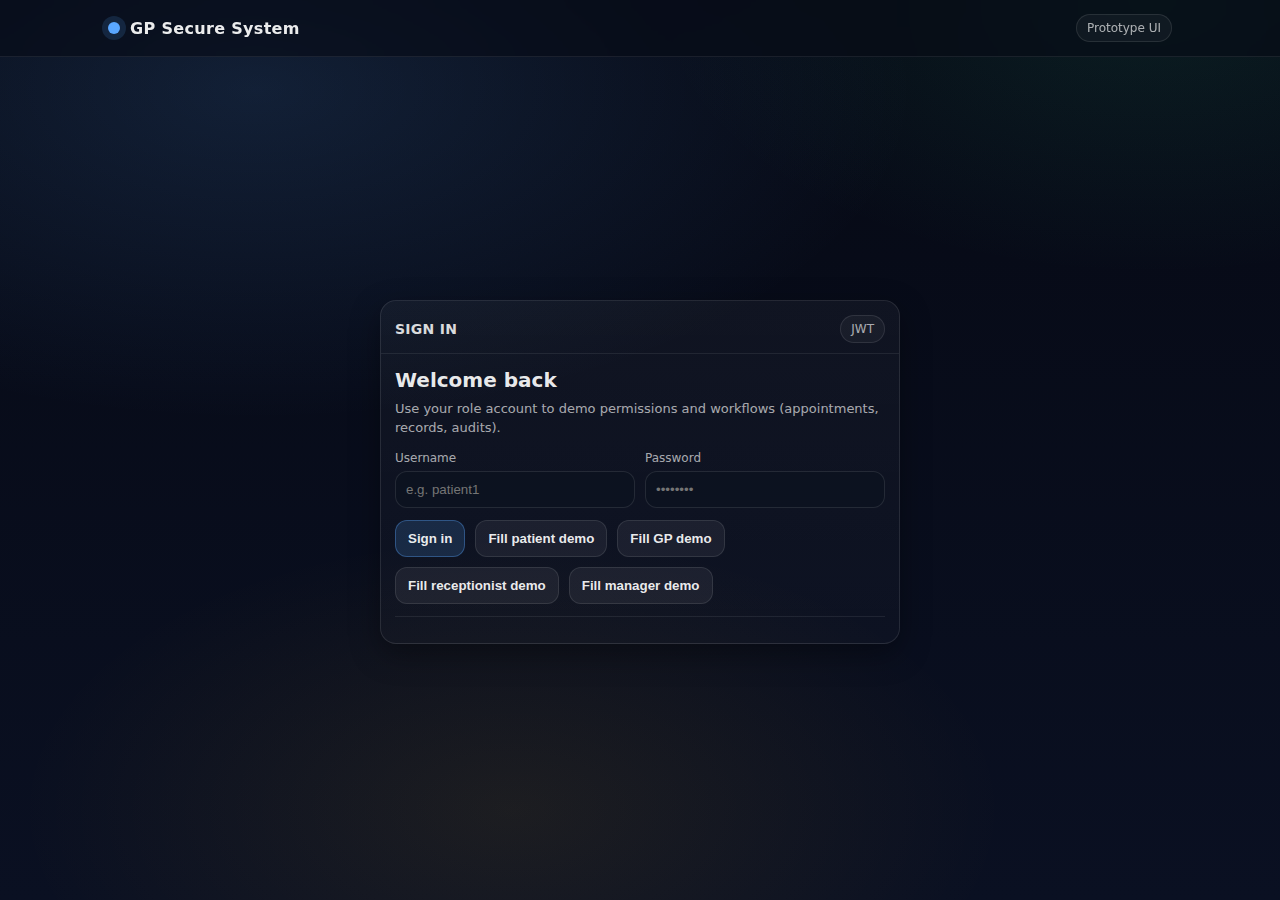
<file: backend/frontend/index.html>
<!doctype html>
<html>
<head>
  <meta charset="utf-8" />
  <meta name="viewport" content="width=device-width, initial-scale=1" />
  <title>GP Secure System — Login</title>
  <link rel="stylesheet" href="styles.css" />
</head>
<body>
  <div class="topbar">
    <div class="topbar-inner">
      <div class="brand"><span class="dot"></span> GP Secure System</div>
      <div class="actions">
        <span class="pill">Prototype UI</span>
      </div>
    </div>
  </div>

  <div id="toast" class="toast"><span class="tag">OK</span><span class="msg"></span></div>

  <div class="center">
    <div class="login card">
      <div class="card-h">
        <h3>Sign in</h3>
        <span class="pill">JWT</span>
      </div>
      <div class="card-b">
        <h1>Welcome back</h1>
        <p class="sub">
          Use your role account to demo permissions and workflows (appointments, records, audits).
        </p>

        <div class="row">
          <div class="field">
            <label>Username</label>
            <input id="username" placeholder="e.g. patient1" autocomplete="username" />
          </div>
          <div class="field">
            <label>Password</label>
            <input id="password" type="password" placeholder="••••••••" autocomplete="current-password" />
          </div>
        </div>

        <div style="margin-top:12px" class="row">
          <button id="btnLogin" class="btn">Sign in</button>
          <button id="btnFillPatient" class="btn secondary">Fill patient demo</button>
          <button id="btnFillGp" class="btn secondary">Fill GP demo</button>
          <button id="btnFillReception" class="btn secondary">Fill receptionist demo</button>
          <button id="btnFillManager" class="btn secondary">Fill manager demo</button>
        </div>

        <hr class="sep" />

        
      </div>
    </div>
  </div>

  <script src="api.js"></script>
  <script src="common.js"></script>
  <script>
    // If already logged in, redirect
    (async () => {
      const token = getToken();
      if (token) {
        try {
          const me = await fetchMe();
          go(roleHome(me.role));
        } catch (e) {
          clearToken();
        }
      }
    })();

    $("btnFillPatient").onclick = () => { $("username").value="patient1"; $("password").value="clothes9"; };
    $("btnFillGp").onclick = () => { $("username").value="gp1"; $("password").value="clothes9"; };
    $("btnFillReception").onclick = () => { $("username").value="reception1"; $("password").value="clothes9"; };
    $("btnFillManager").onclick = () => { $("username").value="manager1"; $("password").value="clothes9"; };

    $("btnLogin").onclick = async () => {
      try {
        const username = $("username").value.trim();
        const password = $("password").value;

        if (!username || !password) {
          showToast("Enter username and password.", "warn");
          return;
        }

        const tok = await apiFetch("/api/token/", { method: "POST", body: { username, password } });
        setToken(tok.access);

        const me = await fetchMe();
        showToast(`Signed in as ${me.username} (${me.role}).`, "ok");
        go(roleHome(me.role));
      } catch (e) {
        showToast(e.message, "err");
      }
    };
  </script>
</body>
</html>
</file>
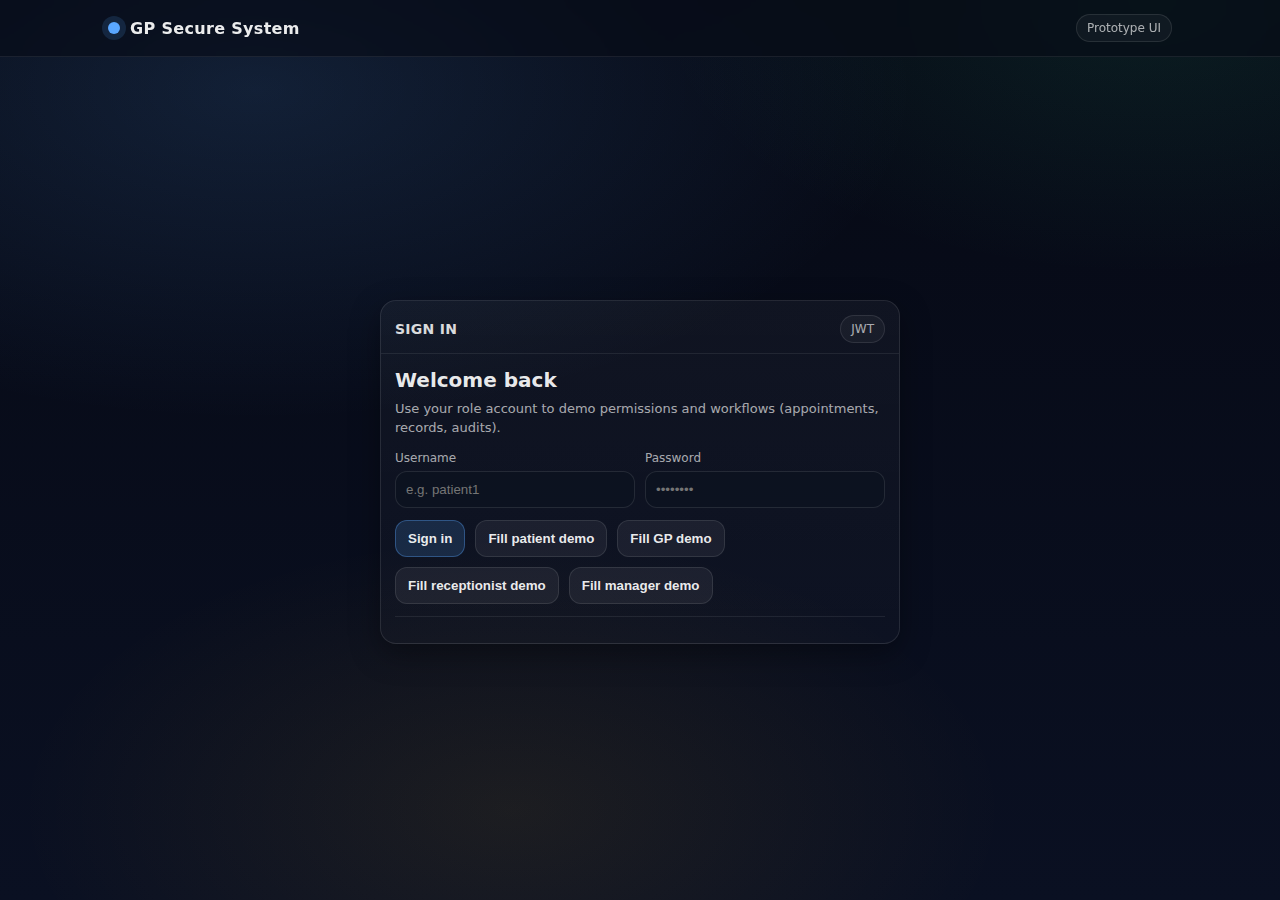
<file: backend/frontend/manager.html>
<!doctype html>
<html>
<head>
  <meta charset="utf-8" />
  <meta name="viewport" content="width=device-width, initial-scale=1" />
  <title>Manager Portal</title>
  <link rel="stylesheet" href="styles.css" />
</head>
<body>
  <div class="topbar">
    <div class="topbar-inner">
      <div class="brand"><span class="dot"></span> Manager Portal <span id="whoami" class="role-pill"></span></div>
      <div class="actions">
        <button id="btnSwitch" class="btn secondary">Switch user</button>
        <button id="btnLogout" class="btn danger">Logout</button>
      </div>
    </div>
  </div>

  <div id="toast" class="toast"><span class="tag">OK</span><span class="msg"></span></div>

  <div class="container">
    <div class="card">
      <div class="card-h">
        <h3>Audit logs</h3>
        <div class="actions">
          <button id="btnSearch" class="btn">Search</button>
          <button id="btnClear" class="btn secondary">Clear filters</button>
        </div>
      </div>

      <div class="card-b">
        <div class="grid three">
          <div class="field">
            <label>Action</label>
            <input id="action" placeholder="e.g. APPOINTMENT_CREATE" />
          </div>
          <div class="field">
            <label>Object type</label>
            <input id="objectType" placeholder="e.g. appointment, clinical_entry" />
          </div>
          <div class="field">
            <label>User id</label>
            <input id="userId" type="number" placeholder="e.g. 5" />
          </div>
        </div>

        <div class="grid two" style="margin-top:10px;">
          <div class="field">
            <label>Date from</label>
            <input id="dateFrom" type="date" />
          </div>
          <div class="field">
            <label>Date to</label>
            <input id="dateTo" type="date" />
          </div>
        </div>

        <hr class="sep" />

        <div id="auditTable"></div>

        <details class="raw" id="auditRaw">
          <summary>Show raw JSON (debug)</summary>
          <pre></pre>
        </details>

        <div class="note" style="margin-top:10px;">
          Filters are optional. Leave blank to see all logs (manager-only).
        </div>
      </div>
    </div>
  </div>

  <script src="api.js"></script>
  <script src="common.js"></script>
  <script>
    let me = null;

    function qsFromFilters(){
      const p = new URLSearchParams();
      const action = $("action").value.trim();
      const object_type = $("objectType").value.trim();
      const user = $("userId").value.trim();
      const date_from = $("dateFrom").value;
      const date_to = $("dateTo").value;

      if (action) p.set("action", action);
      if (object_type) p.set("object_type", object_type);
      if (user) p.set("user", user);
      if (date_from) p.set("date_from", date_from);
      if (date_to) p.set("date_to", date_to);

      const s = p.toString();
      return s ? `?${s}` : "";
    }

    async function loadAudits(){
      try{
        const data = await apiFetch(`/api/audits/${qsFromFilters()}`);
        renderAuditTable("auditTable", data);
        setRawJson("auditRaw", data);
        showToast("Audit logs loaded.", "ok");
      }catch(e){
        showToast(e.message, "err");
        $("auditTable").innerHTML = `<span class="pill">Failed to load audit logs.</span>`;
      }
    }

    function clearFilters(){
      $("action").value = "";
      $("objectType").value = "";
      $("userId").value = "";
      $("dateFrom").value = "";
      $("dateTo").value = "";
      showToast("Filters cleared.", "ok");
    }

    (async () => {
      me = await requireAuth(["PRACTICE_MANAGER"]);
      if (!me) return;
      mountTopbar(me);

      $("btnSearch").onclick = loadAudits;
      $("btnClear").onclick = clearFilters;

      await loadAudits();
    })();
  </script>
</body>
</html>
</file>
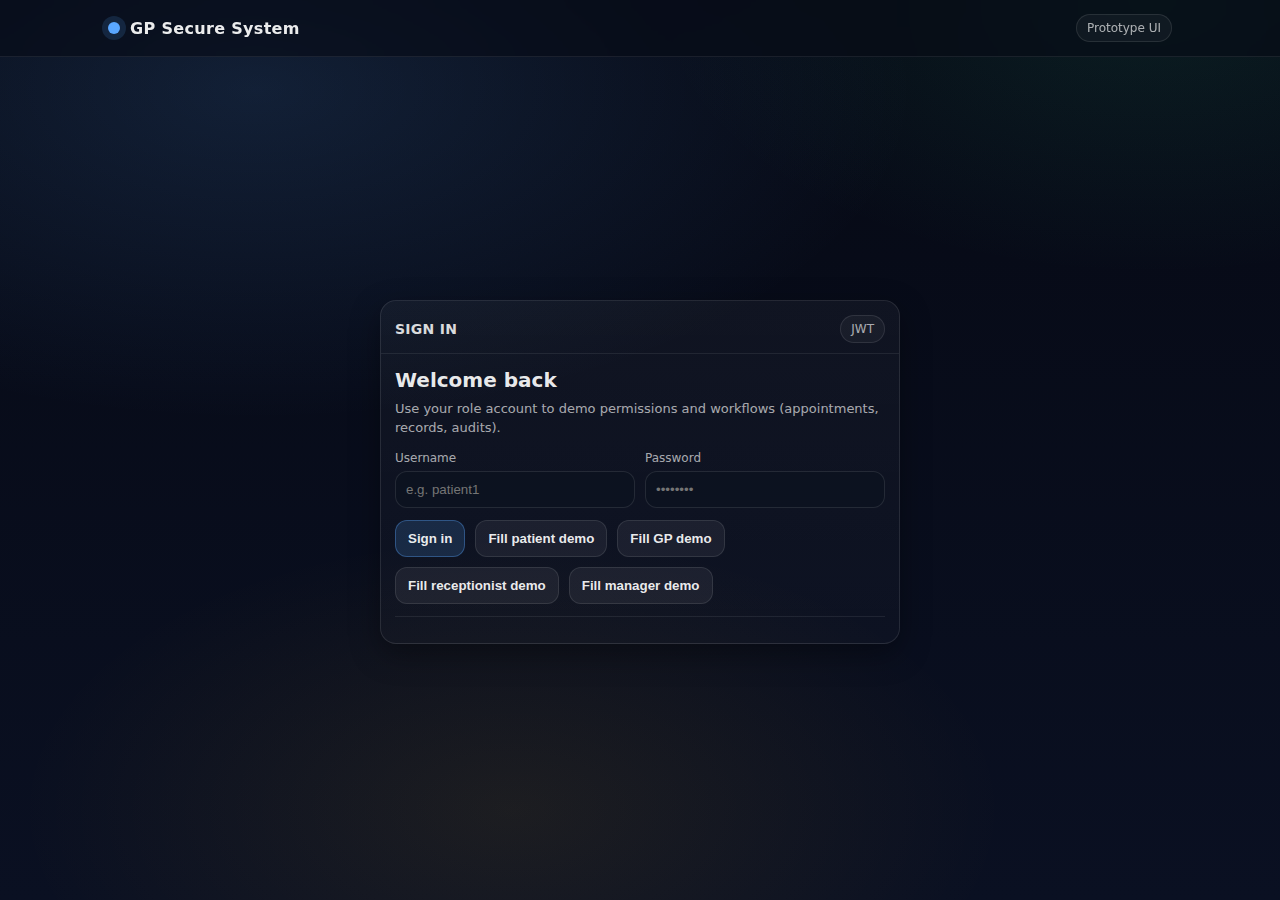
<file: backend/frontend/receptionist.html>
<!doctype html>
<html>
<head>
  <meta charset="utf-8" />
  <meta name="viewport" content="width=device-width, initial-scale=1" />
  <title>Receptionist Portal</title>
  <link rel="stylesheet" href="styles.css" />
</head>
<body>
  <div class="topbar">
    <div class="topbar-inner">
      <div class="brand"><span class="dot"></span> Receptionist Portal <span id="whoami" class="role-pill"></span></div>
      <div class="actions">
        <button id="btnSwitch" class="btn secondary">Switch user</button>
        <button id="btnLogout" class="btn danger">Logout</button>
      </div>
    </div>
  </div>

  <div id="toast" class="toast"><span class="tag">OK</span><span class="msg"></span></div>

  <div class="container">
    <div class="grid two">
      <div class="card">
        <div class="card-h">
          <h3>Appointments</h3>
          <div class="actions">
            <button id="btnList" class="btn secondary">Refresh</button>
          </div>
        </div>
        <div class="card-b">
          <div class="row">
            <div class="field">
              <label>Upcoming only</label>
              <select id="upcoming">
                <option value="">No filter</option>
                <option value="true">Upcoming</option>
                <option value="false">Past</option>
              </select>
            </div>
            <div class="field" style="min-width:160px; flex:0;">
              <button id="btnLoad" class="btn">Load</button>
            </div>
          </div>

          <div style="margin-top:12px" id="apptTable"></div>

          <details class="raw" id="apptRaw">
            <summary>Show raw JSON (debug)</summary>
            <pre></pre>
          </details>
        </div>
      </div>

      <div class="card">
        <div class="card-h">
          <h3>Reschedule appointment</h3>
          <span class="pill">PATCH</span>
        </div>
        <div class="card-b">
          <div class="row">
            <div class="field">
              <label>Appointment id</label>
              <input id="apptId" type="number" placeholder="e.g. 28" />
            </div>
            <div class="field">
              <label>New start time (ISO)</label>
              <input id="start" placeholder="YYYY-MM-DDTHH:MM:SSZ" />
            </div>
            <div class="field">
              <label>New end time (ISO)</label>
              <input id="end" placeholder="YYYY-MM-DDTHH:MM:SSZ" />
            </div>
          </div>

          <div class="row" style="margin-top:10px;">
            <button id="btnResched" class="btn ok">Reschedule</button>
          </div>

          <div id="resMessage" class="pill" style="margin-top:10px;">No changes yet.</div>

          <details class="raw" id="resRaw">
            <summary>Show raw JSON (debug)</summary>
            <pre></pre>
          </details>

          <div class="note" style="margin-top:10px;">
            Tip: You can copy an appointment ID from the appointments table.
          </div>
        </div>
      </div>
    </div>
  </div>

  <script src="api.js"></script>
  <script src="common.js"></script>
  <script>
    let me = null;

    async function loadAppointments(){
      try{
        const up = $("upcoming").value;
        const qs = up ? `?upcoming=${encodeURIComponent(up)}` : "";
        const data = await apiFetch(`/api/appointments/${qs}`);

        renderAppointmentsTable("apptTable", data, { showPatient:true, showGp:true });
        setRawJson("apptRaw", data);

        showToast("Appointments loaded.", "ok");
      }catch(e){
        showToast(e.message, "err");
        $("apptTable").innerHTML = `<span class="pill">Failed to load appointments.</span>`;
      }
    }

    async function reschedule(){
      try{
        const id = $("apptId").value.trim();
        const body = {
          start_time: $("start").value.trim(),
          end_time: $("end").value.trim()
        };
        if (!id || !body.start_time || !body.end_time) {
          showToast("Enter appointment id, start time and end time.", "warn");
          return;
        }

        const data = await apiFetch(`/api/appointments/${encodeURIComponent(id)}/`, { method:"PATCH", body });
        $("resMessage").textContent = `Rescheduled #${data.id}: ${fmtDate(data.start_time)} → ${fmtDate(data.end_time)}`;
        setRawJson("resRaw", data);

        showToast("Rescheduled.", "ok");
        await loadAppointments();
      }catch(e){
        showToast(e.message, "err");
        $("resMessage").textContent = "Reschedule failed.";
      }
    }

    (async () => {
      me = await requireAuth(["RECEPTIONIST", "PRACTICE_MANAGER"]); // staff can access
      if (!me) return;
      mountTopbar(me);

      $("btnList").onclick = loadAppointments;
      $("btnLoad").onclick = loadAppointments;
      $("btnResched").onclick = reschedule;

      await loadAppointments();
    })();
  </script>
</body>
</html>
</file>
<file: backend/frontend/styles.css>
:root{
  --bg0:#060914;
  --bg1:#0a1022;
  --card:#0b1220;
  --card2:#0c1730;
  --line:rgba(255,255,255,.10);
  --line2:rgba(255,255,255,.08);
  --text:rgba(255,255,255,.92);
  --muted:rgba(255,255,255,.65);
  --muted2:rgba(255,255,255,.45);
  --brand:#5aa7ff;
  --ok:#36d399;
  --warn:#fbbf24;
  --err:#f87171;
  --shadow: 0 10px 30px rgba(0,0,0,.35);
  --radius: 16px;
}

*{ box-sizing:border-box; }
html,body{ height:100%; }
body{
  margin:0;
  font-family: ui-sans-serif, system-ui, -apple-system, Segoe UI, Roboto, Helvetica, Arial;
  color:var(--text);
  background:
    radial-gradient(1200px 600px at 20% 10%, rgba(90,167,255,.14), transparent 55%),
    radial-gradient(900px 500px at 90% 0%, rgba(54,211,153,.10), transparent 55%),
    radial-gradient(900px 500px at 40% 90%, rgba(251,191,36,.08), transparent 55%),
    linear-gradient(180deg, var(--bg0), var(--bg1));
}

a{ color:inherit; }

.topbar{
  position: sticky;
  top: 0;
  z-index: 10;
  background: rgba(6,9,20,.55);
  backdrop-filter: blur(10px);
  border-bottom: 1px solid var(--line2);
}

.topbar-inner{
  max-width: 1100px;
  margin: 0 auto;
  padding: 14px 18px;
  display: flex;
  align-items: center;
  gap: 12px;
  justify-content: space-between;
}

.brand{
  display:flex;
  align-items:center;
  gap:10px;
  font-weight: 700;
  letter-spacing: .02em;
}
.brand .dot{
  width: 12px;
  height: 12px;
  border-radius: 999px;
  background: var(--brand);
  box-shadow: 0 0 0 6px rgba(90,167,255,.15);
}
.role-pill{
  margin-left: 10px;
  font-size: 12px;
  padding: 6px 10px;
  border-radius: 999px;
  border: 1px solid var(--line);
  background: rgba(255,255,255,.04);
  color: var(--muted);
}

.actions{
  display:flex;
  align-items:center;
  gap: 10px;
}

.container{
  max-width: 1100px;
  margin: 0 auto;
  padding: 18px;
}

.grid{
  display:grid;
  grid-template-columns: 1fr;
  gap: 14px;
}
@media (min-width: 960px){
  .grid.two{
    grid-template-columns: 1fr 1fr;
  }
  .grid.three{
    grid-template-columns: 1fr 1fr 1fr;
  }
}

.card{
  background: linear-gradient(180deg, rgba(255,255,255,.04), rgba(255,255,255,.02));
  border: 1px solid var(--line);
  border-radius: var(--radius);
  box-shadow: var(--shadow);
  overflow:hidden;
}
.card .card-h{
  padding: 14px 14px 10px 14px;
  border-bottom: 1px solid var(--line2);
  display:flex;
  align-items:center;
  justify-content: space-between;
  gap: 10px;
}
.card .card-h h3{
  margin:0;
  font-size: 14px;
  letter-spacing: .02em;
  text-transform: uppercase;
  color: rgba(255,255,255,.85);
}
.card .card-b{
  padding: 14px;
}

.row{
  display:flex;
  gap: 10px;
  flex-wrap: wrap;
  align-items:flex-end;
}
.field{
  display:flex;
  flex-direction: column;
  gap: 6px;
  min-width: 180px;
  flex: 1;
}
label{
  font-size: 12px;
  color: var(--muted);
}
input, select, textarea{
  width:100%;
  border-radius: 12px;
  border: 1px solid var(--line);
  background: rgba(11,18,32,.70);
  color: var(--text);
  padding: 10px 10px;
  outline: none;
}
textarea{ min-height: 90px; resize: vertical; }

.btn{
  border: 1px solid rgba(90,167,255,.35);
  background: rgba(90,167,255,.16);
  color: rgba(255,255,255,.92);
  padding: 10px 12px;
  border-radius: 12px;
  cursor: pointer;
  transition: transform .06s ease, background .2s ease;
  font-weight: 600;
}
.btn:hover{ background: rgba(90,167,255,.22); }
.btn:active{ transform: translateY(1px); }

.btn.secondary{
  border: 1px solid var(--line);
  background: rgba(255,255,255,.06);
}
.btn.secondary:hover{ background: rgba(255,255,255,.10); }

.btn.danger{
  border: 1px solid rgba(248,113,113,.35);
  background: rgba(248,113,113,.15);
}
.btn.danger:hover{ background: rgba(248,113,113,.22); }

.btn.ok{
  border: 1px solid rgba(54,211,153,.35);
  background: rgba(54,211,153,.14);
}
.btn.ok:hover{ background: rgba(54,211,153,.20); }

.note{
  font-size: 13px;
  color: var(--muted);
  line-height: 1.4;
}

hr.sep{
  border: none;
  border-top: 1px solid var(--line2);
  margin: 12px 0;
}

.toast{
  position: fixed;
  left: 50%;
  top: 70px;
  transform: translateX(-50%);
  background: rgba(11,18,32,.92);
  border: 1px solid var(--line);
  border-radius: 999px;
  padding: 10px 14px;
  box-shadow: var(--shadow);
  display:none;
  gap:10px;
  align-items:center;
  font-size: 13px;
  z-index: 100;
  max-width: min(800px, calc(100% - 30px));
}
.toast .tag{
  font-size: 12px;
  padding: 4px 8px;
  border-radius: 999px;
  border: 1px solid var(--line);
  background: rgba(255,255,255,.06);
  color: var(--muted);
}
.toast.ok .tag{ border-color: rgba(54,211,153,.35); background: rgba(54,211,153,.14); color: rgba(255,255,255,.85); }
.toast.err .tag{ border-color: rgba(248,113,113,.35); background: rgba(248,113,113,.14); color: rgba(255,255,255,.85); }
.toast.warn .tag{ border-color: rgba(251,191,36,.35); background: rgba(251,191,36,.12); color: rgba(255,255,255,.85); }

.pill{
  display:inline-block;
  padding: 6px 10px;
  border-radius: 999px;
  border: 1px solid var(--line);
  background: rgba(255,255,255,.04);
  font-size: 12px;
  color: var(--muted);
}

.muted{ color: var(--muted); }
.small{ font-size: 12px; color: var(--muted2); }

/* Tables */
table{
  width: 100%;
  border-collapse: collapse;
  overflow: hidden;
  border-radius: 12px;
  border: 1px solid var(--line);
  background: rgba(11,18,32,.60);
}
th, td{
  padding: 10px 10px;
  border-bottom: 1px solid var(--line2);
  text-align:left;
  font-size: 14px;
  vertical-align: top;
}
th{
  font-size: 12px;
  letter-spacing: .02em;
  opacity: .85;
  text-transform: uppercase;
}
tr:hover td{ background: rgba(255,255,255,.03); }

td .actions-inline{
  display:flex;
  gap: 8px;
  flex-wrap: wrap;
}
td .actions-inline .btn{
  padding: 7px 9px;
  border-radius: 10px;
  font-size: 12px;
}

/* Raw JSON toggle */
details.raw{ margin-top: 10px; }
details.raw summary{
  cursor:pointer;
  color: var(--muted);
  font-size: 12px;
}
details.raw pre{
  margin: 10px 0 0 0;
  padding: 12px;
  border-radius: 12px;
  background: rgba(0,0,0,.35);
  border: 1px solid var(--line2);
  overflow:auto;
  max-height: 260px;
  color: rgba(255,255,255,.85);
  font-size: 12px;
  line-height: 1.35;
}

/* Login page layout */
.center{
  min-height: calc(100vh - 70px);
  display:flex;
  align-items:center;
  justify-content:center;
  padding: 18px;
}
.login{
  width: min(520px, 100%);
}
.login h1{
  margin: 0 0 8px 0;
  font-size: 20px;
}
.login .sub{
  margin: 0 0 14px 0;
  color: var(--muted);
  font-size: 13px;
  line-height: 1.4;
}
</file>
